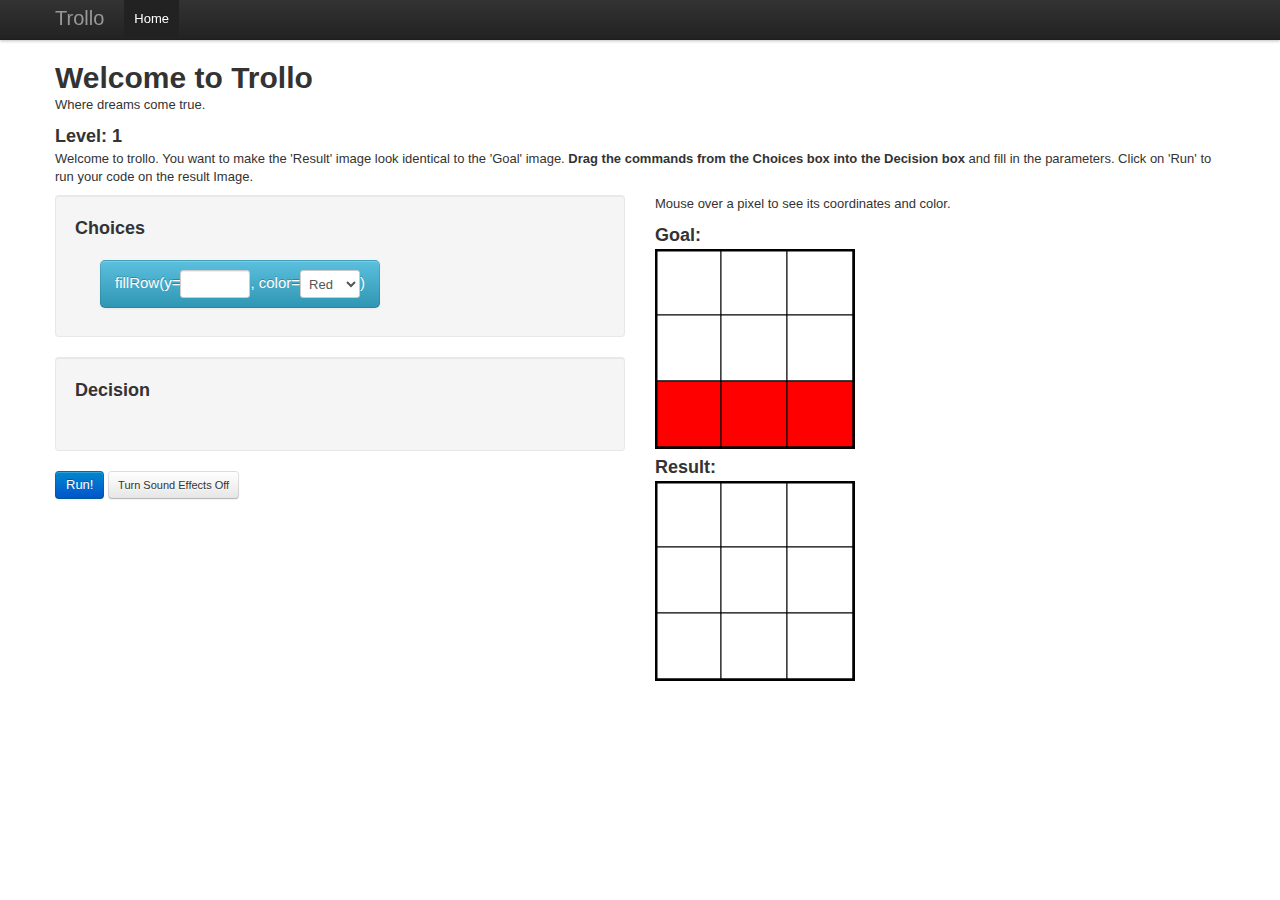
<file: index.html>
<!DOCTYPE html>
<html lang="en">
<head>
    <meta charset="utf-8">
    <title>Welcome to Trollo</title>
    <meta name="viewport" content="width=device-width, initial-scale=1.0">
    <meta name="description" content="A website exploring html5 and javascript">
    <meta name="author" content="Harsh, Jeremy, and Tom">

    <!-- Le styles -->
    <link href="css/bootstrap/css/bootstrap.min.css" rel="stylesheet">
    <style>
        body {
            padding-top: 60px; /* 60px to make the container go all the way to the bottom of the topbar */
        }
        #decision, #choices {
            list-style-type: none;
        }
    </style>

    <!--<link href="css/bootstrap-responsive.css" rel="stylesheet">-->

    <!--[if lt IE 9]>
    <script src="http://html5shim.googlecode.com/svn/trunk/html5.js" type="text/javascript"></script>
    <![endif]-->

    <!-- Le fav and touch icons -->
    <link rel="shortcut icon" href="favicon.png">
</head>

<body>

<div class="navbar navbar-fixed-top">
    <div class="navbar-inner">
        <div class="container">
            <a class="btn btn-navbar" data-toggle="collapse" data-target=".nav-collapse">
                <span class="icon-bar"></span>
                <span class="icon-bar"></span>
                <span class="icon-bar"></span>
            </a>
            <a class="brand" href="#">Trollo</a>

            <div class="nav-collapse">
                <ul class="nav">
                    <li class="active"><a href="#">Home</a></li>
                </ul>
            </div>
            <!--/.nav-collapse -->
        </div>
    </div>
</div>

<div class="container">


    <h1>Welcome to Trollo</h1>

    <p>Where dreams come true.</p>

    <h3 id="level"></h3>

    <p id="output"></p>


</div>
<!-- /container -->
<div class="container">
    <div class="row">


        <div class="span6">
            <div class="row-fluid">
                <form class="well form-inline">
                    <h3>Choices</h3>
                    <ul id="choices" class='droptrue'>
                        <br/>
                    </ul>
                </form>

            </div>
            <div class="row-fluid">
                <form class="well form-inline">
                    <h3>Decision</h3>
                    <ul id="decision" class='droptrue'>
                        <br/>
                    </ul>
                </form>
                <button class="btn btn-primary btn" onClick="run(); return false;" id="run">Run!</button>
                <button class="btn btn-small" onClick="setEffects()" id="sounds">Turn Sound Effects Off</button>

            </div>
        </div>

        <div class="span6">
            <p id="pixelInfo">Mouse over a pixel to see its coordinates and color.</p>
            <div class="row-fluid">
                <h3>Goal:</h3>

                <div id="goal"></div>
            </div>
            <div class="row-fluid">
                <h3>Result:</h3>

                <div id="result"></div>
            </div>
        </div>

    </div>
    <div id="images">

    </div>
</div>


<!-- /container -->


<!-- Placed at the end of the document so the pages load faster -->
<script src="js/jquery-1.7.2.js"></script>
<script src="js/jquery-ui-1.8.20.custom.min.js"></script>
<script src="js/raphael-min.js"></script>
<script>
    //some global variables
    var trolloSpace = trolloSpace || {};
    /**
     * this namespace contains these variables:
     *
     * currLevel,
     * goalPaper,
     * resultPaper,
     * goalImg,
     * resultImg
     **/
</script>
<script src="js/Image.js"></script>
<!--<script src="js/commands.js"></script>-->
<script src="js/translation.js"></script>
<!--<script src="js/levels.js"></script>-->
<script src="js/gameLogic.js"></script>
<script src="js/bootstrap-modal.js"></script>
<script>
    function getJson(){
       $.getJSON('json/commands.json', function (data){
            //get json commands, when done, call getLevels()
            trolloSpace.allCommands = data;
            // $.each(data,function(k,v){trolloSpace.allCommands.push(v);});
            $.getJSON('json/levels.json', function (data){
                //get json levels, when done, call init()
                trolloSpace.levelArray = [];
                $.each(data,function(k,v){trolloSpace.levelArray.push(v);});
                init();
            });
        }); 
    }
    $(function () {
        $("ul.droptrue").sortable({
            connectWith:"ul"
        });
        $("#choices").sortable({ placeholder:'ui-state-highlight' });
        $("#decision").sortable({ placeholder:'ui-state-highlight' });
        getJson();

    });

</script>
<audio id="player" src="sounds/victory_fanfare.mp3"></audio>
</body>
</html>
</file>
